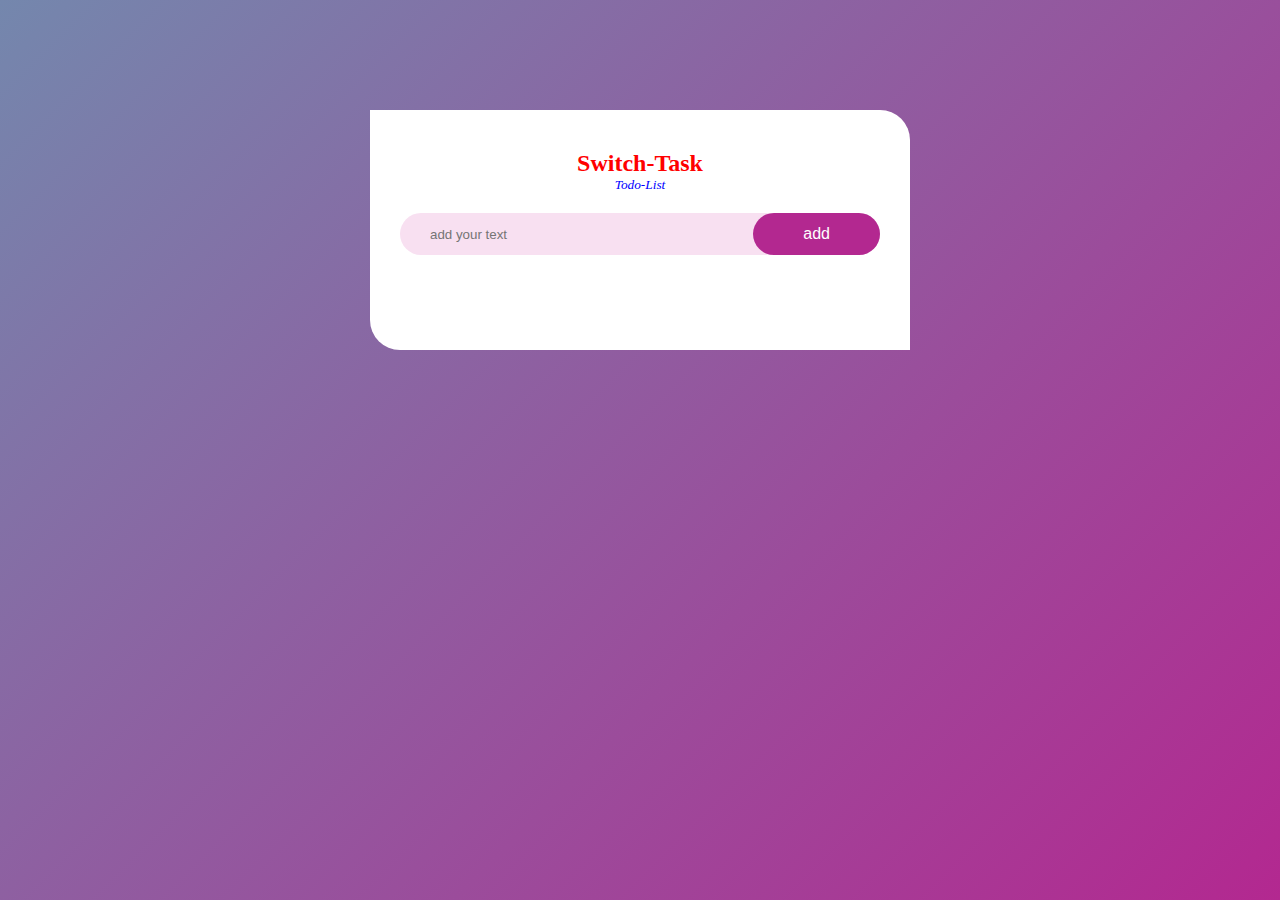
<file: switchtodo/script.html>
<!DOCTYPE html>
<html lang="en">

<head>
    <meta charset="UTF-8">
    <meta name="viewport" content="width=device-width, initial-scale=1.0">
    <link rel="stylesheet" href="styles.css">
    <title>Document</title>
</head>

<body>
    <div class="container">
        <div class="todo">
            <h2>switch-task</h2>
            <small>todo-list</small>
            <div class="row">
                <input type="text" id="input-box" placeholder="add your text">
                <button onclick="addTask()">add</button>
            </div>
            <ul id="list-container">
                <li>task 1</li>
                <li>task 2</li>
                <li>task 2</li>
                <li>task 1</li>
                <li>task 2</li>
                <li>task 2</li>
                <li>task 1</li>
                <li>task 2</li>
                
                
                
                


        </div>

       
    </div>


    </div>
    <script src="script.js"></script>

</body>

</html>
</file>
<file: switchtodo/styles.css>
* {
    margin: 0;
    padding: 0%;
    box-sizing: border-box;

}

.container {
    width: 100%;
    min-height: 100vh;
    background: linear-gradient(135deg, #7487ad, #b32890);
    padding: 10px;

}

.container .todo {
    width: 100%;
    max-width: 540px;
    margin: 100px auto 20px;
    background-color: white;
    padding: 40px 30px 70px;
    border-top-right-radius: 30px;
    border-bottom-left-radius: 30px;
}

.container .todo h2 {
    color: red;
    text-transform: capitalize;
    text-align: center;
    justify-content: center;
    display: flex;
}

.container .todo small {
    color: blue;
    display: flex;
    align-items: center;
    justify-content: center;
    margin-bottom: 20px;
    text-transform: capitalize;
    font-style: oblique;

}

.container .todo .row {
    display: flex;
    align-items: center;
    justify-content: space-between;
    background-color: #f8e0f1;
    border-radius: 30px;
    padding-left: 20px;
    margin-bottom: 25px;
}

.container .row input {
    flex: 1;
    border: none;
    outline: none;
    background: transparent;
    padding: 10px;
}

.container .row button {
    border: none;
    outline: none;
    padding: 12px 50px;
    background-color: #b32890;
    color: white;
    font-size: 16px;
    cursor: pointer;
    border-radius: 30px;
}

#list-container li {
    list-style: none;
    font-size: 17px;
    padding: 9px 10px 10px;
    user-select: none;
    cursor: pointer;
    position: relative
}

#list-container span {
    position: absolute;
    right: 0;
    top: 5px;
    width: 40px;
    height: 40px;
    font-size: 22px;
    line-height: 40px;
    text-align: center;
}

.container .todo #list-container span :hover {
    background: green;
}


@media (max-width: 425px){
    
    .container .todo {
        width: 90%;
        max-width: 300px;
        align-items: center;
        justify-content: center;
        justify-self: center;
    
    }
    .container .row input{
        padding: 2px;
        margin-right: 2px;
    

    }
    .container .row button {
        border: none;
        outline: none;
        padding: 2px 2px;
        font-size: 16px;
        cursor: pointer;
        border-radius: 10px;
    }   
    


}
</file>
